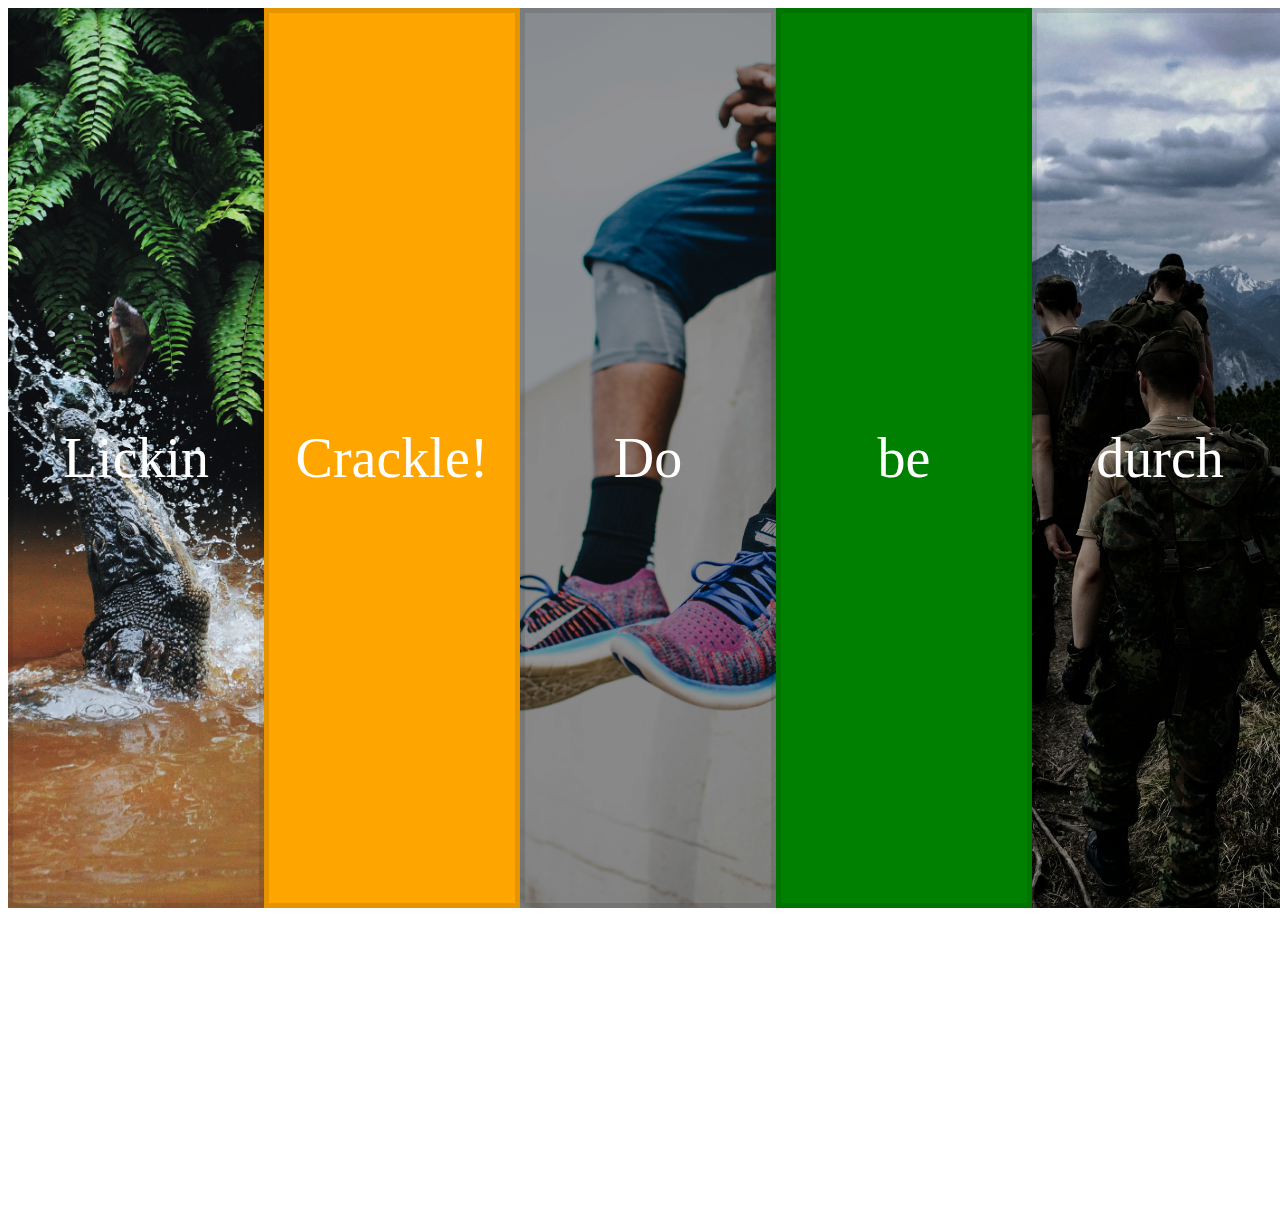
<file: project2/index.html>
<!DOCTYPE html>
<html>
<head>
    <title>Flex Panels</title>
    <link rel='stylesheet' href='style.css'>
</head>
<body>
    <div class='container'>
    <div class='panel panel-1'>
        <p>Finger</p>
        <p>Lickin</p>
        <p>Good</p>
    </div>
    <div class='panel panel-2'>
        <p>Snap!</p>
        <p>Crackle!</p>
        <p>Pop!</p>
    </div>
    <div class='panel panel-3'>
        <p>Just</p>
        <p>Do</p>
        <p>It</p>
    </div>
    <div class='panel panel-4'>
        <p>Don't</p>
        <p>be</p>
        <p>Evil</p>
    </div>
    <div class='panel panel-5'>
        <p>Vorsprung</p>
        <p>durch</p>
        <p>Technik</p>
    </div>
    </div>
</body>
<script src='app.js'>
</script>
</html>
</file>
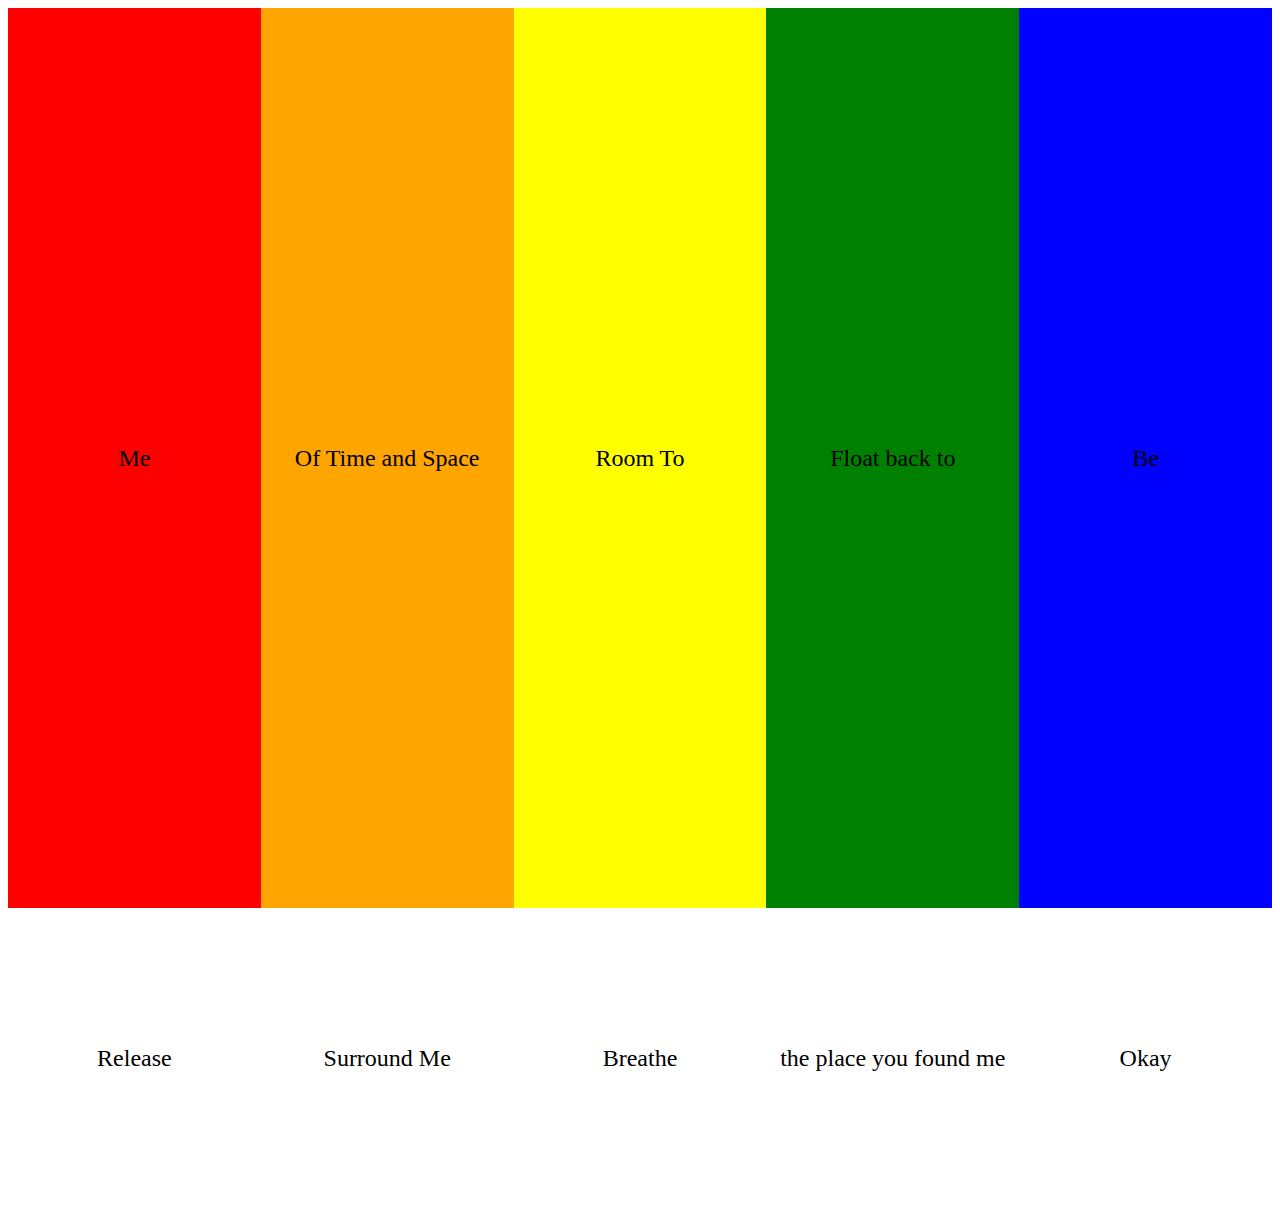
<file: project3/index.html>
<!DOCTYPE html> 
<html>
<title>CSS Flex Panels</title>
<link rel='stylesheet' href='style.css'>
<body>
    <div class ='panel panel-1'><p>Give</p><p>Me</p><p>Release</p></div>
    <div class ='panel panel-2'><p>Let the waves</p><p>Of Time and Space</p><p>Surround Me</p></div>
    <div class ='panel panel-3'><p>Cause I need</p><p>Room To</p><p>Breathe</p></div>
    <div class ='panel panel-4'><p>Let me</p><p>Float back to</p><p>the place you found me</p></div>
    <div class ='panel panel-5'><p>I'll</p><p>Be</p><p>Okay</p></div>
</body>
<script src='app.js'></script>
</html>
</file>
<file: project2/style.css>
body {
    color: white;
    font-size: 3.5em;
    font-family: fantasy;   
}

.container {
    display: flex;
    height: 100vh;
    width: 100vw;
}

.panel {
    /* this flex: 1 applies to the items in .container */
    flex: 1;
    /* Create another flex container */
    display: flex;
    flex-direction: column;
    box-shadow: inset 0 0 0 5px rgba(0, 0, 0, .1);
    background-size: cover;
    background-position: center;
    transition: flex 1s cubic-bezier(0.61,-0.19, 0.7,-0.11), 
                font-size 1s cubic-bezier(0.61,-0.19, 0.7,-0.11);
}

/*I could also write this as p {...}*/
.panel > * {
    margin: 0;
    display: flex;
    align-items: center;
    justify-content: center;
    flex: 1;
    transition: transform .5s linear;
}

.panel p:first-child {
    transform: translateY(-100%);
}
.panel.open-active p:first-child {
    transform: translateY(0);
}
.panel p:last-child {
    transform: translateY(100%);
}
.panel.open-active p:last-child {
    transform: translateY(0);
}

.flex-grow {
    flex: 5; 
    font-size: 1.5em;
}

.panel-1 {
    background-image: url(img/yuliya-kosolapova-1299628-unsplash.jpg);
}
.panel-2 {
    background: orange;
}
.panel-3 {
    background-image: linear-gradient(rgba(0, 0, 0, .4), rgba(0, 0, 0, .4)), url(img/autumn-goodman-242816-unsplash.jpg);
}
.panel-4 {
    background: green;
}
.panel-5 {
    background-image: url(img/joe-andary-261780-unsplash.jpg);
}
</file>
<file: project3/style.css>
body {
    display: flex;
    flex-direction: row;
    font-family: fantasy;
    font-size: 1.5em;
}

.panel {
    height: 100vh;
    flex: 1;
    display: flex;
    flex-direction: column;
    transition: flex 1s cubic-bezier(.25, 2.1, .75, 1.54),
                font-size 1s cubic-bezier(.25, 2.1, .75, 1.54);
}

.panel p {
    margin: 0;
    display: flex;
    justify-content: center;
    align-items: center;
    flex: 1;
    transition: transform .5s linear;
}

.panel-grow {
    flex: 5;
    font-size: 2em;
}

.panel > p:nth-child(1) {
    transform: translateY(-100%);
}
.panel.open-active > p:nth-child(1) {
    transform: translateY(0%);
}
.panel > p:nth-child(3) {
    transform: translateY(100%);
}
.panel.open-active > p:nth-child(3) {
    transform: translateY(0%);
}

.panel-1 {
    background-color: red;
}
.panel-2 {
    background-color: orange;
}
.panel-3 {
    background-color: yellow;
}
.panel-4 {
    background-color: green;
}
.panel-5 {
    background-color: blue;
}
</file>
